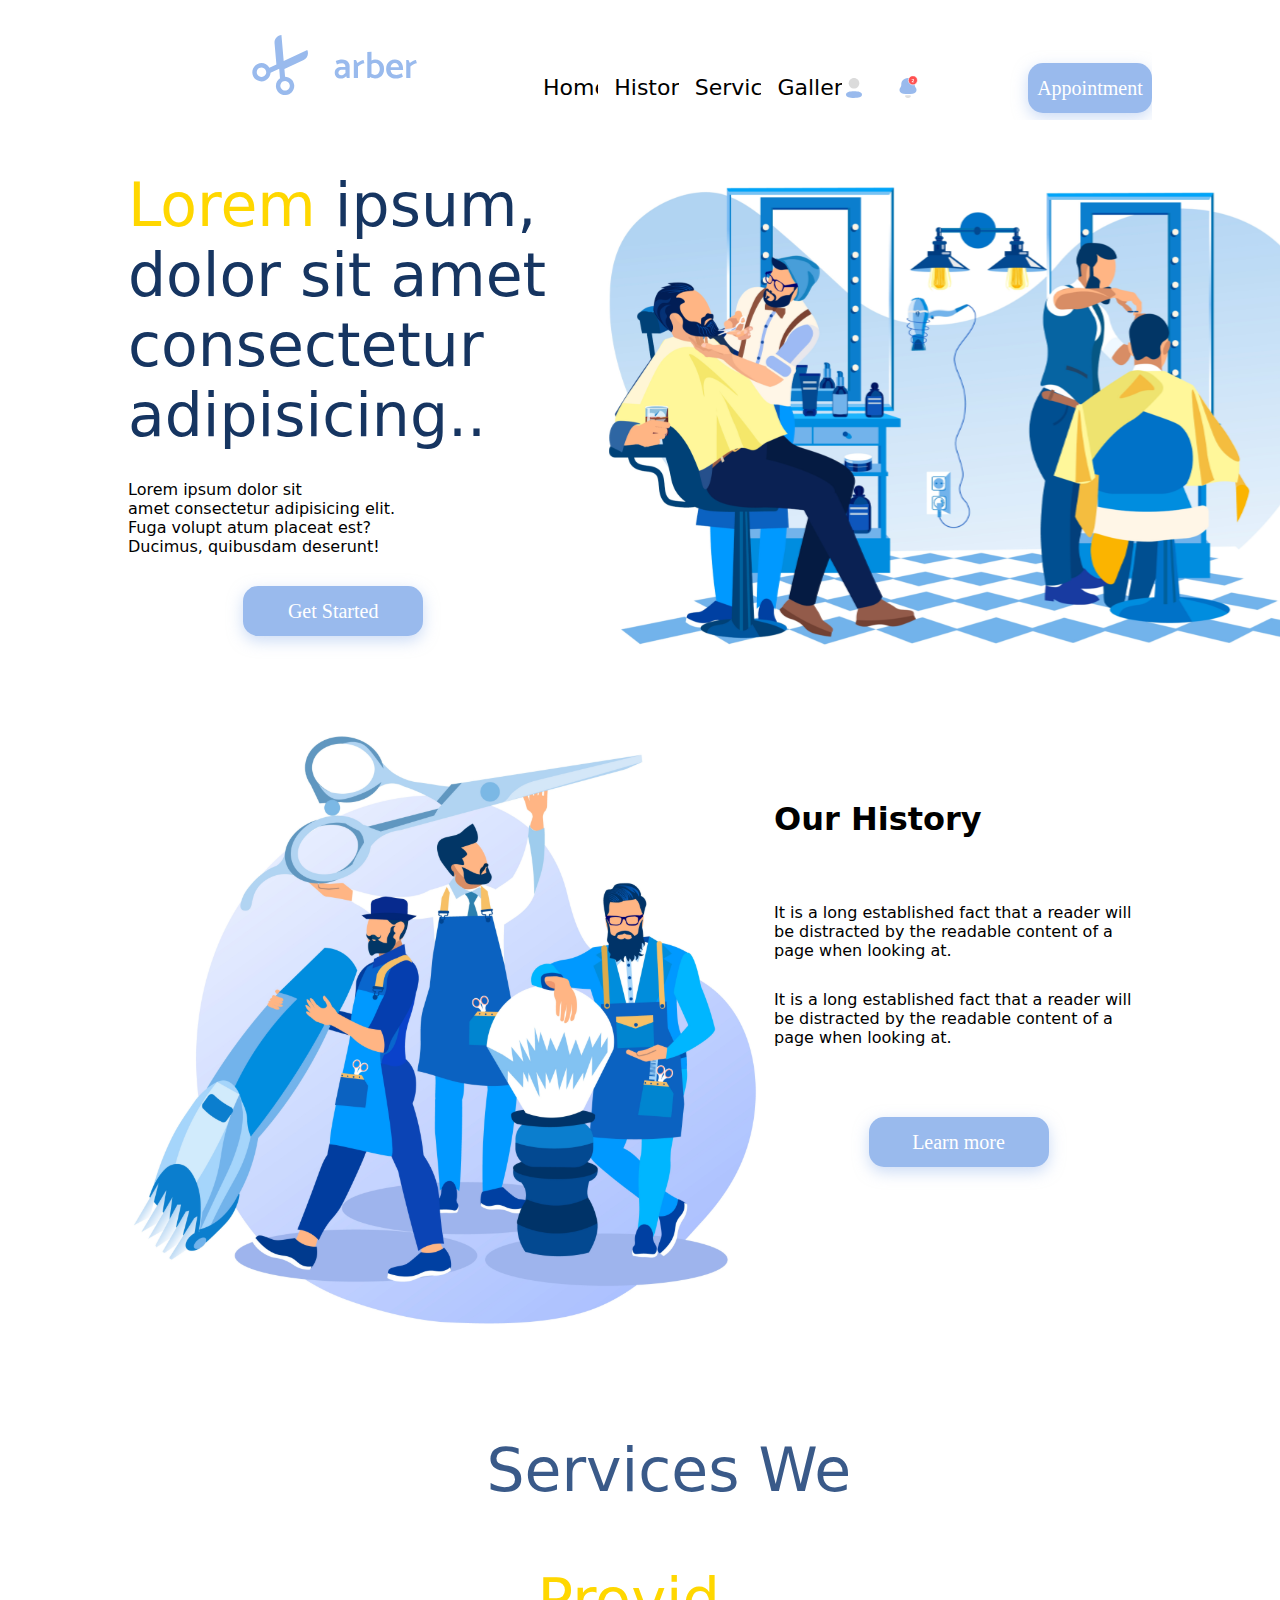
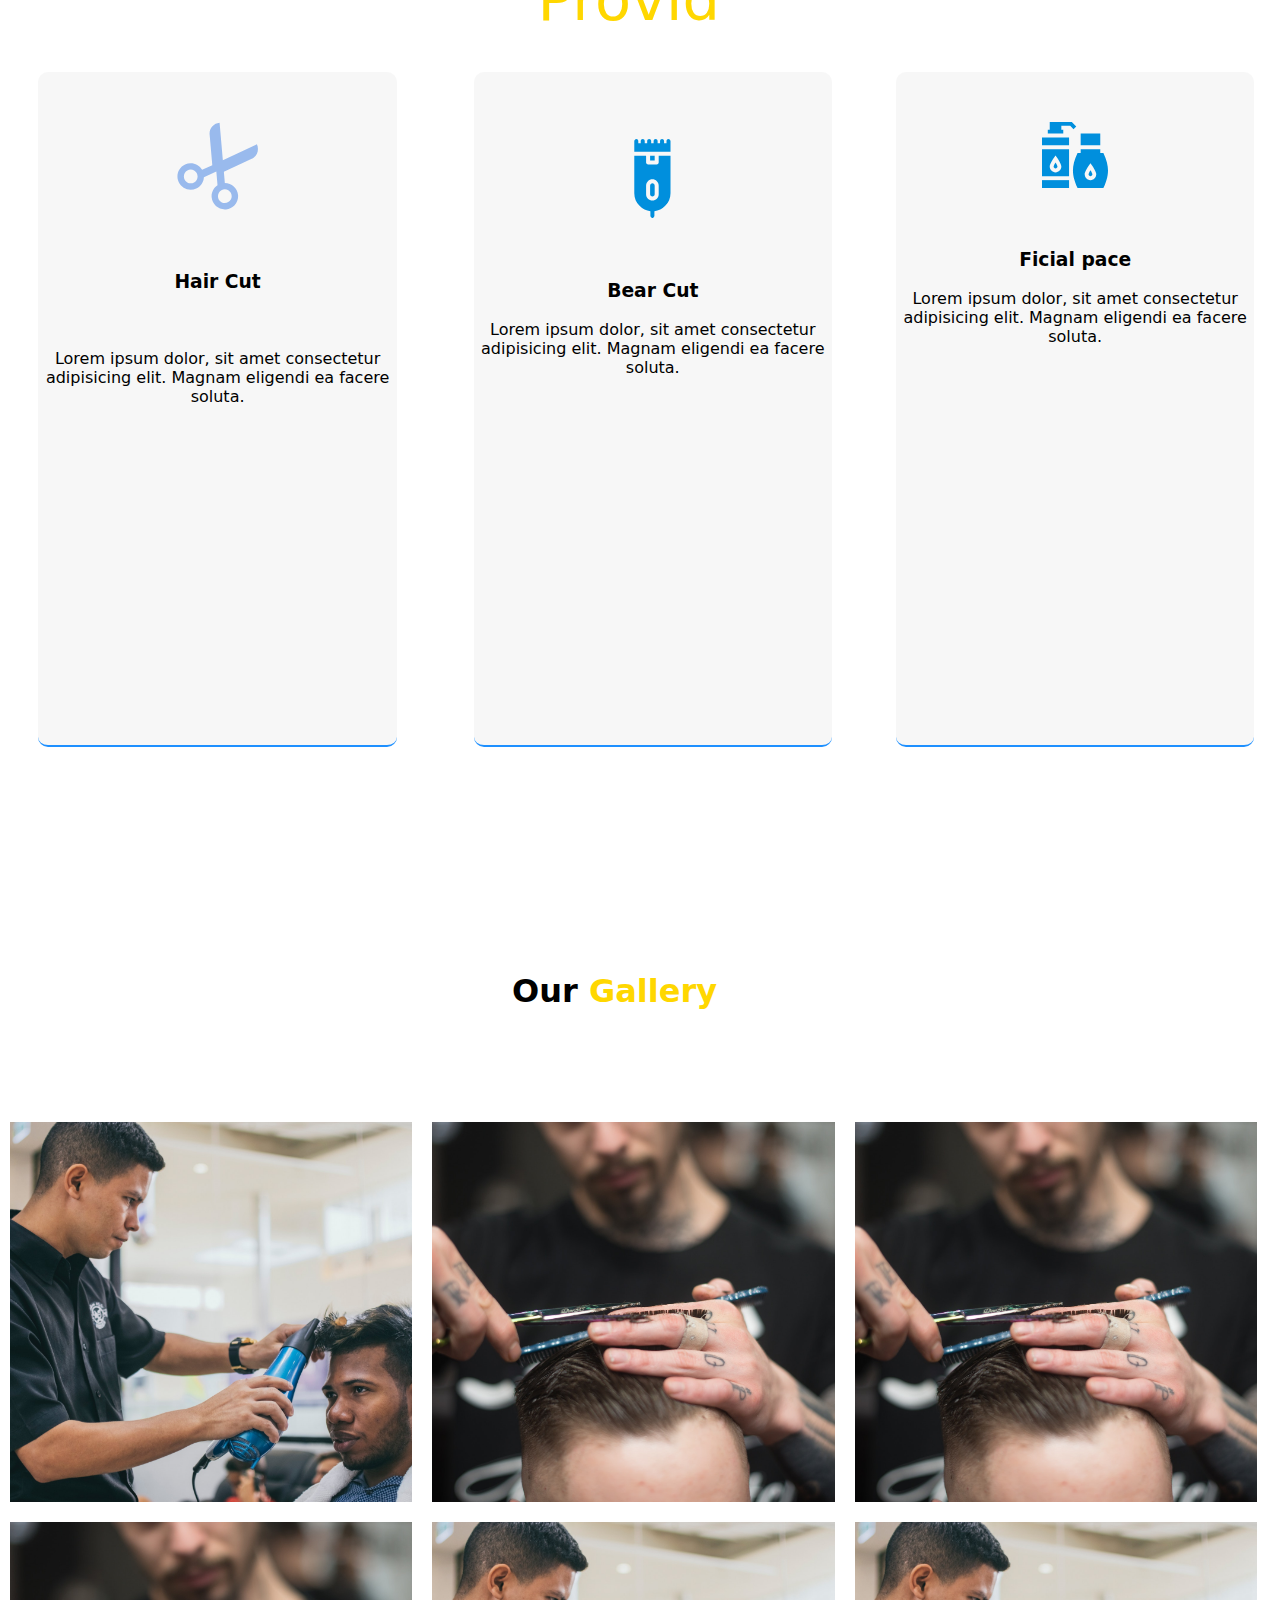
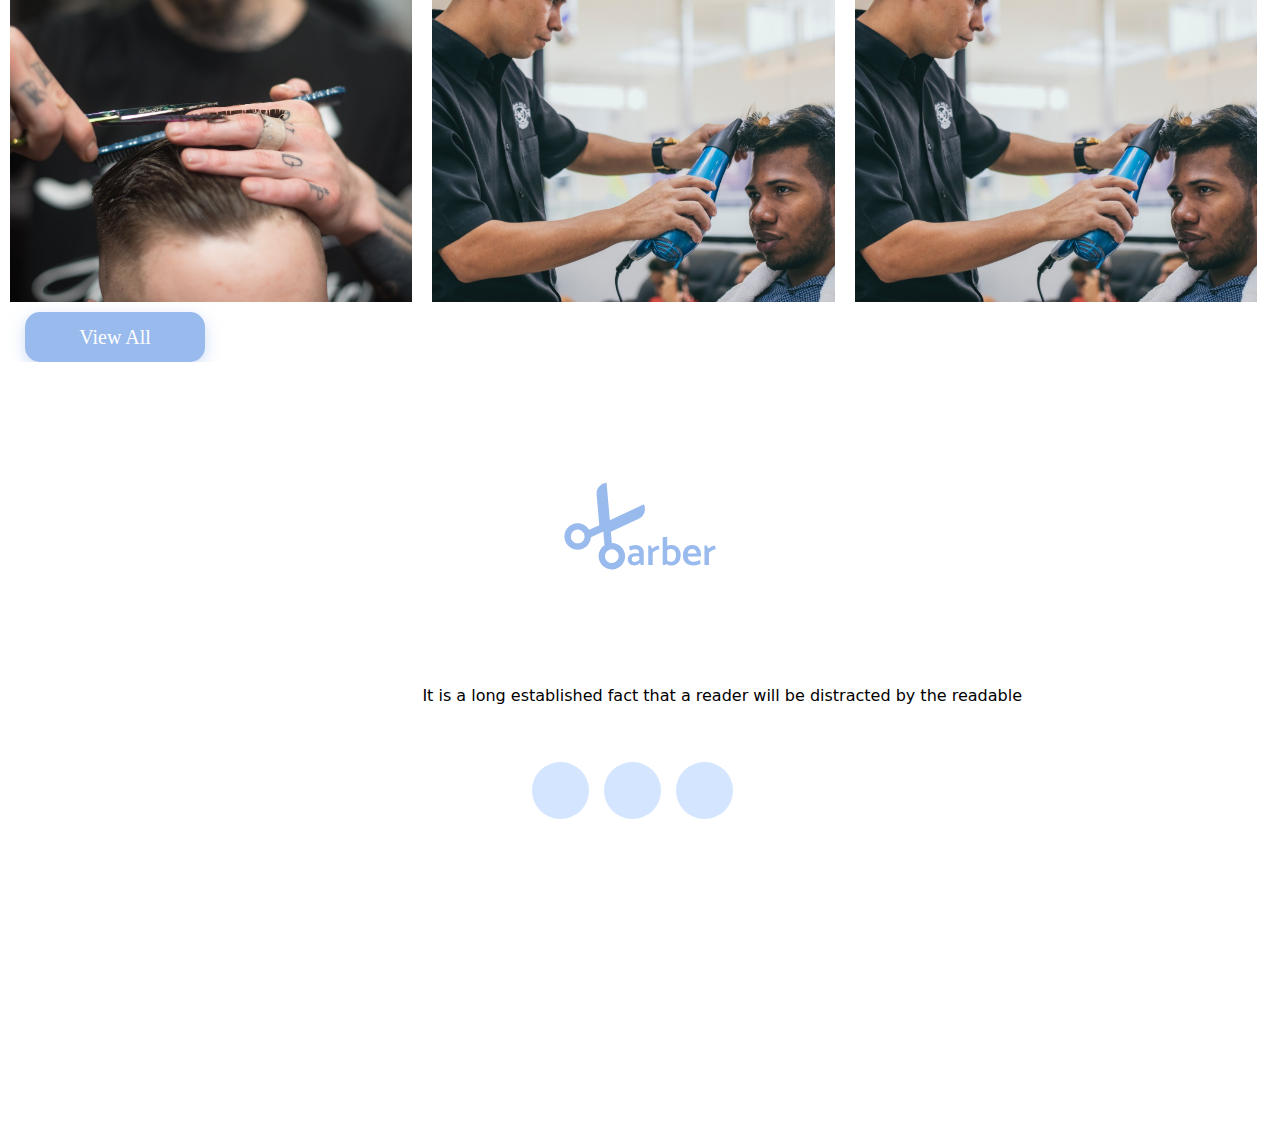
<file: index.html>
<!DOCTYPE html>
<html lang="en">
<head>
    <meta charset="UTF-8">
    <meta http-equiv="X-UA-Compatible" content="IE=edge">
    <meta name="viewport" content="width=device-width, initial-scale=1.0">
    <title>Document</title>
    <link rel="stylesheet" href="style.css">
    <link rel="stylesheet" href="https://cdnjs.cloudflare.com/ajax/libs/font-awesome/6.1.1/css/all.min.css" integrity="sha512-KfkfwYDsLkIlwQp6LFnl8zNdLGxu9YAA1QvwINks4PhcElQSvqcyVLLD9aMhXd13uQjoXtEKNosOWaZqXgel0g==" crossorigin="anonymous" referrerpolicy="no-referrer" />
    
</head>
<body>
    <div class="navbar">
        <div class="logo">
            <img class="scissors" src="./img/Vector.svg" alt="">
            <img class="arber" src="./img/arber.svg" alt="">
        </div>
       <ul class="collection">
        <li class="item">Home</li>
        <li class="item">History</li>
        <li class="item">Service</li>
        <li class="item">Gallery</li>
       </ul>
       <div class="nav_btns">
        <img src="./img/Profile 1.svg" alt="">
        <img src="./img/Notification 1.svg" alt="">
        <button class="btn"> Appointment</button>
       </div>
       </div>
    </div>
    <div class="banner">
        <div class="banner_text">
            <h1><span>Lorem</span> ipsum, dolor sit amet consectetur adipisicing..</h1>

            <p>Lorem ipsum dolor sit <br> amet consectetur adipisicing elit. Fuga volupt   atum placeat est? Ducimus, quibusdam                   deserunt!</p>

            <button class="btn">Get Started</button>
        </div>
       
        
        <div class="banner_image"></div>
    </div>
    <div class="our">
        <img class="our_img" src="./img/banner2.svg" alt="">

            <div class="middle-text">
                <h1>Our <span>History</span></h1>
                <p>It is a long established fact that a reader will be distracted by the readable content of a page when looking at.</p>
                <p>It is a long established fact that a reader will be distracted by the readable content of a page when looking at.</p>
                <button class="btn">Learn more</button> 
            </div>
    </div>
  
        <br>

       <h1 class="h1">Services We</h1>
       
       <h2 class="h2">Provid</h2>
       <br>
       <br>
       <div class="navbarr">
       <div class="ic">
        <img src="./img/Vector.svg" alt="">
        <br>
        <br>
        <br>
        <br>

        <h3>Hair Cut</h3>
        <br>
        <br>
        <br>
        <p>Lorem ipsum dolor, sit amet consectetur adipisicing elit. Magnam eligendi ea facere soluta.</p>

  
       </div>
       <div class="il">
        <img src="./img/electric-razor 1.svg" alt="">
        <br>
        <br>
        <br>
        <br>
        <h3>Bear Cut</h3>
        <br>
        <p>Lorem ipsum dolor, sit amet consectetur adipisicing elit. Magnam eligendi ea facere soluta.</p>


       </div>
       <div class="im">
        <img src="./img/cream.svg" alt="">
        <br>
        <br>
        <br>
        <br>
        
        <h3>Ficial pace</h3>
        <br>
        <p>Lorem ipsum dolor, sit amet consectetur adipisicing elit. Magnam eligendi ea facere soluta.</p>
       </div>

    </div>
   

<div class="galaryy">
    <h1 class="hh"> Our<span> Gallery</span></h1>
</div>

<div class="end-img">
    <img src="img/pexels-davis-sanchez-3916359.jpg" alt="">
    <img src="img/pexels-dmitry-zvolskiy-1805600.jpg" alt="">
    <img src="./img/pexels-dmitry-zvolskiy-1805600.jpg" alt="">
    <img src="img/pexels-dmitry-zvolskiy-1805600.jpg" alt="">
    <img src="./img/pexels-davis-sanchez-3916359.jpg" alt="">
    <img src="img/pexels-davis-sanchez-3916359.jpg" alt="">
    <button class="btn btn-end">View All</button>
    <div class="bg"></div>
</div>
<div class="header-logo end-logo">
    <img class="qayci"  src="img/Vector.svg" alt="">
    <img class="logo-name" src="img/arber.svg" alt="">
</div>
<br>
<br>
<br>
<br>

<div class="ssoz">
<p>It is a long established fact that a reader will be distracted by the readable </p>
<br>
<br>
<br>
<div class="link">
    <a href=""> <i class="fab fa-facebook"></i></a>   
    <a href=""> <i class="fab fa-twitter"></i></a>
    <a href=""> <i class="fab fa-google"></i></a>
    </div>
</div>


</div>
    










    </div>
  
</body>
</html>
</file>
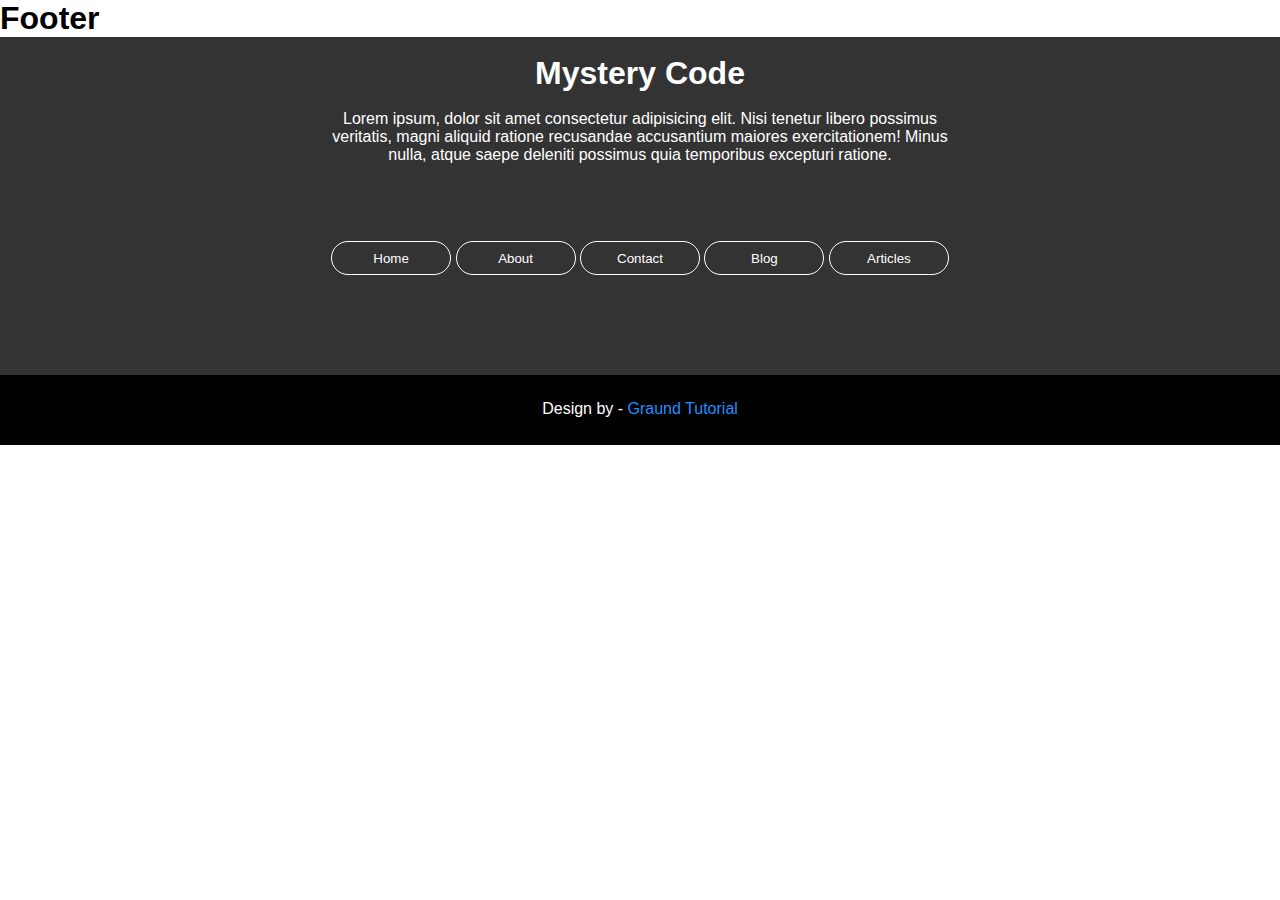
<file: footer.html>
<!DOCTYPE html>
<html lang="en">
<head>
    <meta charset="UTF-8">
    <meta http-equiv="X-UA-Compatible" content="IE=edge">
    <meta name="viewport" content="width=device-width, initial-scale=1.0">
    <title>Document</title>
    <link rel="stylesheet" href="https://cdnjs.cloudflare.com/ajax/libs/font-awesome/6.1.1/css/all.min.css" integrity="sha512-KfkfwYDsLkIlwQp6LFnl8zNdLGxu9YAA1QvwINks4PhcElQSvqcyVLLD9aMhXd13uQjoXtEKNosOWaZqXgel0g==" crossorigin="anonymous" referrerpolicy="no-referrer" />
    <style>
        *{
            margin: 0;
            padding: 0;
            box-sizing: border-box;
            font-family: sans-serif;
        }
        .footer{
            width: 100%;
            height: 400px;
            background-color: #333;
        }
        .title{
            text-align: center;
            color: white;
        }
        .desc{
            color: white;
            text-align: center;
            width: 50%;
            margin: auto;
        }
        .icons{
            text-align: center;
        }
        .icons i{
            color: white;
            font-size: 25px;
            margin-left: 20px;
        }
        .buttons{
            text-align: center;
            margin-top: 30px;
        }
        .btn{
            width: 120px;
            height: 34px;
            border-radius: 20px;
            background-color: #333;
            color: white;
            border: 1px solid white;
        }
        .design{
            text-align: center;
            color: white;
            background-color: black;
            height: 70px;

            margin-top: 100px;
            padding-top: 25px;
        }
        .design a{
            color: dodgerblue;
            text-decoration: none;
        }
    </style>
</head>
<body>
    <h1>Footer</h1>

    <div class="footer">
        <br>
        <h1 class="title">Mystery Code</h1>
        <br>
        <p class="desc">Lorem ipsum, dolor sit amet consectetur adipisicing elit. Nisi tenetur libero possimus veritatis, magni aliquid ratione recusandae accusantium maiores exercitationem! Minus nulla, atque saepe deleniti possimus quia temporibus excepturi ratione.</p>
        <br>
        <div class="icons">
            <i class="fa-brands fa-telegram"></i>
            <i class="fa-brands fa-instagram"></i>
            <i class="fa-brands fa-tiktok"></i>
            <i class="fa-brands fa-whatsapp"></i>
            <i class="fa-brands fa-facebook"></i>
        </div>
        <div class="buttons">
            <button class="btn">Home</button>
            <button class="btn">About</button>
            <button class="btn">Contact</button>
            <button class="btn">Blog</button>
            <button class="btn">Articles</button>
        </div>
        <p class="design">Design by - <a href="">Graund Tutorial</a></p>
    </div>


    
</body>
</html>
</file>
<file: style.css>
*{
    margin: 0;
    padding: 0;
    box-sizing: border-box;
    overflow-x: hidden;
    font-family: system-ui, -apple-system, BlinkMacSystemFont, 'Segoe UI', Roboto, Oxygen, Ubuntu, Cantarell, 'Open Sans', 'Helvetica Neue', sans-serif;
}
.navbar{
    padding: 0px 10%;
    display: flex;

}
.collection{
    display: flex;
    margin-left: 90px;
    flex: 1;

}
.item{

    list-style: none;
    margin-left: 6px;
    font-size: 22px;
    padding: 75px 10px 20px 10px;
    border-radius: 0px 0px 6px 6px;
    font-weight: 100;
    transition: 0.3s;
}
.item:hover{
    background-color: rgb(51, 153, 255);
    color: white;
    cursor: pointer;
}
.nav_btns{
    display: flex;
    align-items: center;
    padding-top: 56px;

}
.nav_btns img{
    width: 35px;
    margin-right: 30px;
}
.btn{
    /* padding: 15px 25px; */
    width: 180px;
    height: 50px;
    border-radius: 15px;
    background-color: #99BAED;
    border: transparent;
    color: #fff;
    box-shadow: 0px 5px 15px  rgba(153, 186, 237, 0.5);
    font-family: Catamaran;
    margin-left: 25%;

    font-size: 20px;
    transition: all 0.3s;
}
.btn:hover{
    background-color: #60a0fa;
    cursor: pointer;
    box-shadow: 5px 5px 25px  rgb(153, 187, 237);
}
.our{
    /* border: solid blue; */
    padding: 0px 10%;
    display: flex;
}
.our_img{
    width: 700px;
    
    
}


.histo h1{
    
    font-size: 200;
    font-weight: 300;


}

.banner{
    padding-left: 10%;
    height: 600px;
    display: flex;
}
.banner_text{
    width: 40%;
    height: 100%;
  

}
.banner_text h1{
    font-size: 60px;
    font-weight: 400;
    padding-top: 50px;
    color: #163561;
}
.banner_text p{
    padding: 30px 0px;
    font-weight: 100;
    width: 60%;
}
.banner_image{
    width: 60%;
    height: 100%;
    background-image: url(./img/banner1.svg);
    background-repeat: no-repeat;
    background-size: contain;
    background-position: center;
}
.banner_text h1 span{
    color: gold;
}
.banner_image{
    width: 60%;
    height: 100%;
    
}
.scissors{
    transition: 0.5s;
    margin-right: 15%;
}
.arber{
    transform: translateX(-20px);

}

.logo:hover .scissors{
    transform: rotate(-30deg) translateX(-20px);
}
.navbarr{
    width: 100%;
    height: 100vh;
display: flex;

}
.h1{

 width: 200%;
 height: 20vh;
    font-size: 60px;
    font-weight: 400;
    width: 200;
    padding-top: 50px;
    color: #264a7de8;
    padding-left: 38%;

}
.h2{
    font-size: 59px;
    font-weight: 300;
    color: gold;
padding-left: 42%;
}
.ic{
    width: 28%;
    height: 75vh;
    padding-top: 50px;
    background-color: rgba(245, 245, 245, 0.784);
    margin-left: 3%;
    border-bottom: 2px solid dodgerblue;
    border-radius: 10px;
    transition: .5s;
    text-align: center;
    

}.il{
    width: 28%;
    height: 75vh;
    padding-top: 50px;
    background-color: rgba(245, 245, 245, 0.784);
    margin-left: 6%;
    border-bottom: 2px solid dodgerblue;
    border-radius: 10px;
    transition: .5s;
    text-align: center;

}
.im{
    width: 28%;
    height: 75vh;
    padding-top: 50px;
    background-color:rgba(245, 245, 245, 0.784);
    margin-left: 5%;
    border-bottom: 2px solid dodgerblue;
    border-radius: 10px;
    transition: .5s;
    text-align: center;
    

}
.btn-end{
    margin-left: 25px;
}
.ic:hover{
    background-color: rgb(51, 153, 255);
    color: #163561;
    cursor: pointer;
    box-shadow: 0 0 15px #163561;

}
.il:hover{
    background-color: rgba(51, 153, 255, 0.74);
    cursor: pointer;
    box-shadow: 0 0 15px #163561;
}
.im:hover{
    background-color: rgba(51, 153, 255, 0.74);
    cursor: pointer;
    box-shadow: 0 0 15px #163561;
}
.end-img{
    display: flex;
    flex-wrap: wrap;
    position: relative;
}
.end-img img {
    width: 33%;
    height: 400px;
    object-fit: cover;
    padding: 10px;
    transition: all 0.3s;
}
.end-img img:hover{
    transform: scale(1.1, 1.1);
    cursor: pointer;
}
.histo{
    width: 100%;
    height: 600px;
}
.histo  h1{
  
    padding-bottom: 50px;
    padding-left: 25px;

}
.histo h1 span{
    color: gold;
}
.middle-text{
    width: 40%;
    height: 600px;
}
.middle-text > h1{
    padding-top: 80px;
    padding-bottom: 50px;
}
.middle-text p{
    padding: 15px 0;
}
.middle-text p:nth-child(3){
    padding-bottom: 70px;
}







.galaryy h1 span{
    color: gold;
}
.galaryy h1{
margin-left: 40%;
margin-bottom: 8%;
}
.oxiri{
    width: 100%;
    height: 100vh;
}
.bn{     
    width: 13%;
    height: 6%;
    background-color: dodgerblue;
    color: white;
    margin-left: 40%;
border: none;
border-radius: 15px;
font-weight: 500;
}
.arber{
    transform: translateX(-20px);

}
.scissors{
    transition: 0.5s;
    margin-left: 40%;
    width: 220px;

}
.logo{
    display: flex;
    margin-top: 10px;
}
.logo:hover .scissors{
    transform: rotate(-30deg) translateX(-20px);
}
.oxiri p{
    font-size: 16px;
    margin-left: 30%;
    padding: 30px 0px;
    font-weight: 100;
    width: 60%;
    margin-left: 50px;
}
.icons{
   width:40px;
   height: 40px;
   border-radius: 50%;
   color: white;
   background-color: dodgerblue;
   font-size: 18px;
   border: none;
   outline: none;
   
}
.icon_con{
    display: flex;
    justify-content: space-evenly;
    width: 15%;
    margin: auto;
    align-items: center;
}
.end-logo{
    display: flex;
    justify-content: center;
    margin-top: 120px;
    margin-bottom: 40px;
}
.container-end > p{
    width: 300px;
    text-align: center;
    margin: auto;
    margin-bottom: 30px;
}
.link{
    display: flex;
    justify-content: center;
}
.link > a{
    display: block;
    display: flex;
    align-items: center;
    justify-content: center;
    text-decoration: none;
    width: 57px;
    height: 57px;
    margin-right: 15px;
    background-color: #D3E5FF;
    border-radius: 50%;
    font-size: 25px;
}
.link a i{
    color: #fff;
}
.link > a:hover{
    background-color: #99BAED;
}

    .logo-name{
        margin-top: 50px;
        margin-left: -18px;
    }
    .ssoz {
        width: 100%;
        height: 50vh;
    }
    .ssoz p{
        padding-left: 33%;
    }
</file>
